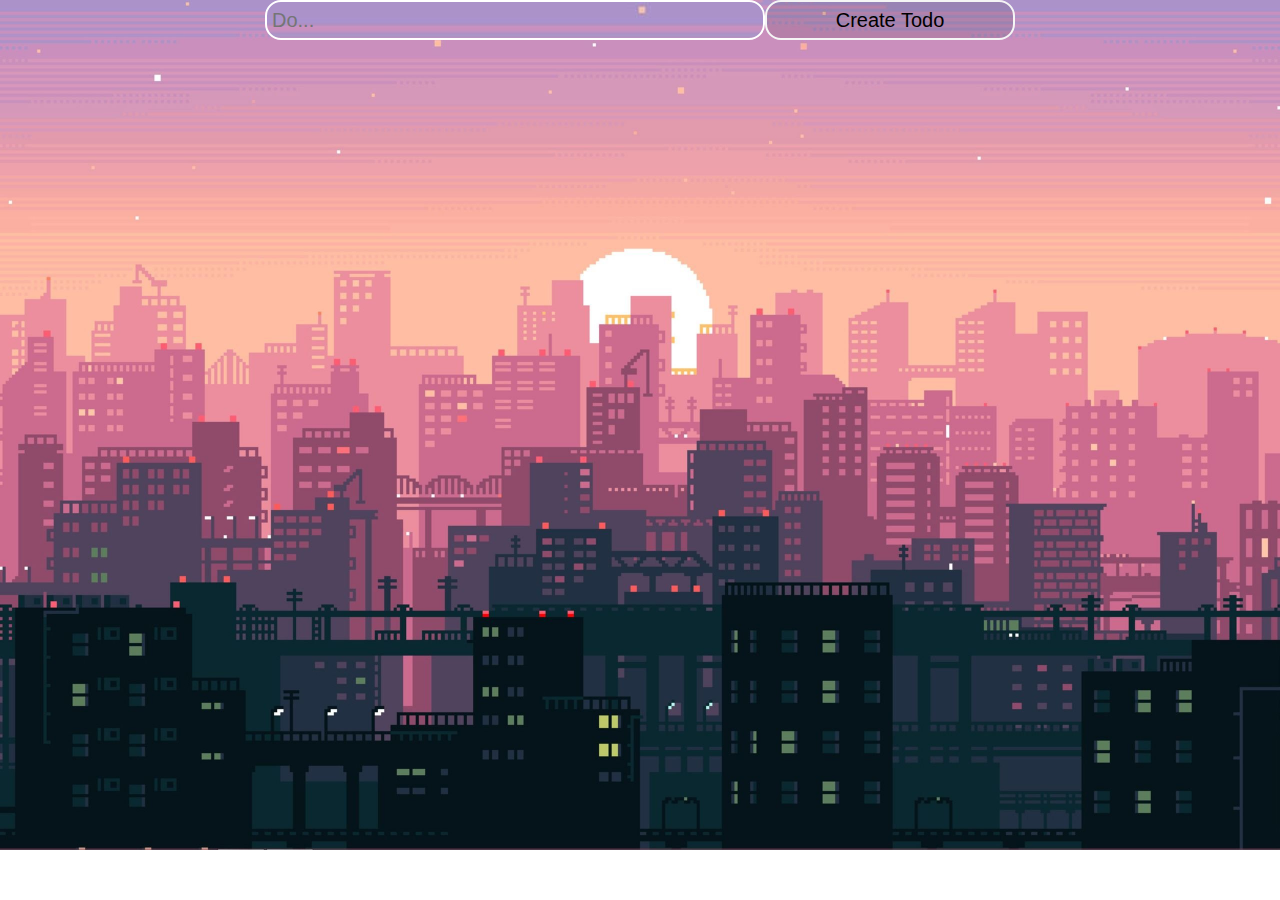
<file: lesson_6/index.html>
<!DOCTYPE html>
<html lang="en">
<head>
    <meta charset="UTF-8">
    <meta name="viewport" content="width=device-width, initial-scale=1.0">
    <title>Document</title>
    <link rel="stylesheet" href="style.css">
</head>
<body>
    <div class="todo">
        <input type="text" id="input" placeholder="Do...">
        <button id="create_button">Create Todo</button>
    </div>
<div id="Todo_list">

</div>
</body>
<script src="app.js"></script>
</html>
</file>
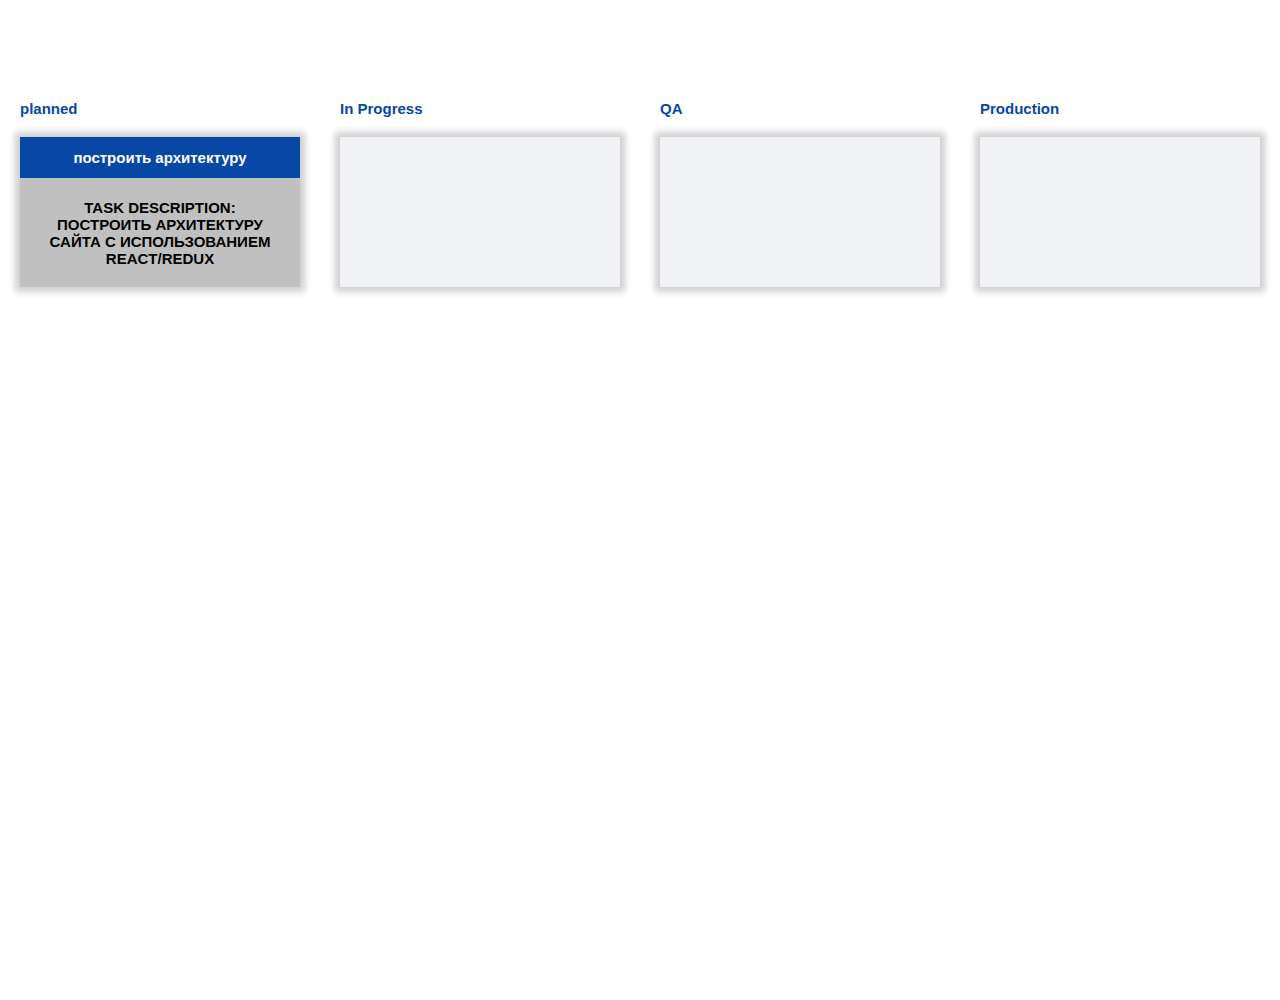
<file: lesson_8/index.html>
<!DOCTYPE html>
<html lang="en">
<head>
    <meta charset="UTF-8">
    <meta name="viewport" content="width=device-width, initial-scale=1.0">
    <title>Document</title>
    <link rel="stylesheet" href="style.css">
</head>
<body>
    <div class="container">
        <div class="wrapper">
            <ul class="list">
                <li class="list__caption">planned</li>
                <li class="list__caption">In Progress</li>
                <li class="list__caption">QA</li>
                <li class="list__caption">Production</li>
                <li class="list__cell">
                    <div class="list__card" draggable="true">
                        <div class="list__card-header">Построить архитектуру</div>
                        <div class="list__card-info">
                            task description:
                            Построить архитектуру сайта с использованием react/redux
                        </div>
                    </div>
                </li>
                <li class="list__cell"></li>
                <li class="list__cell"></li>
                <li class="list__cell"></li>
            </ul>
        </div>
    </div>
</body>
<script src="app.js"></script>
</html>
</file>
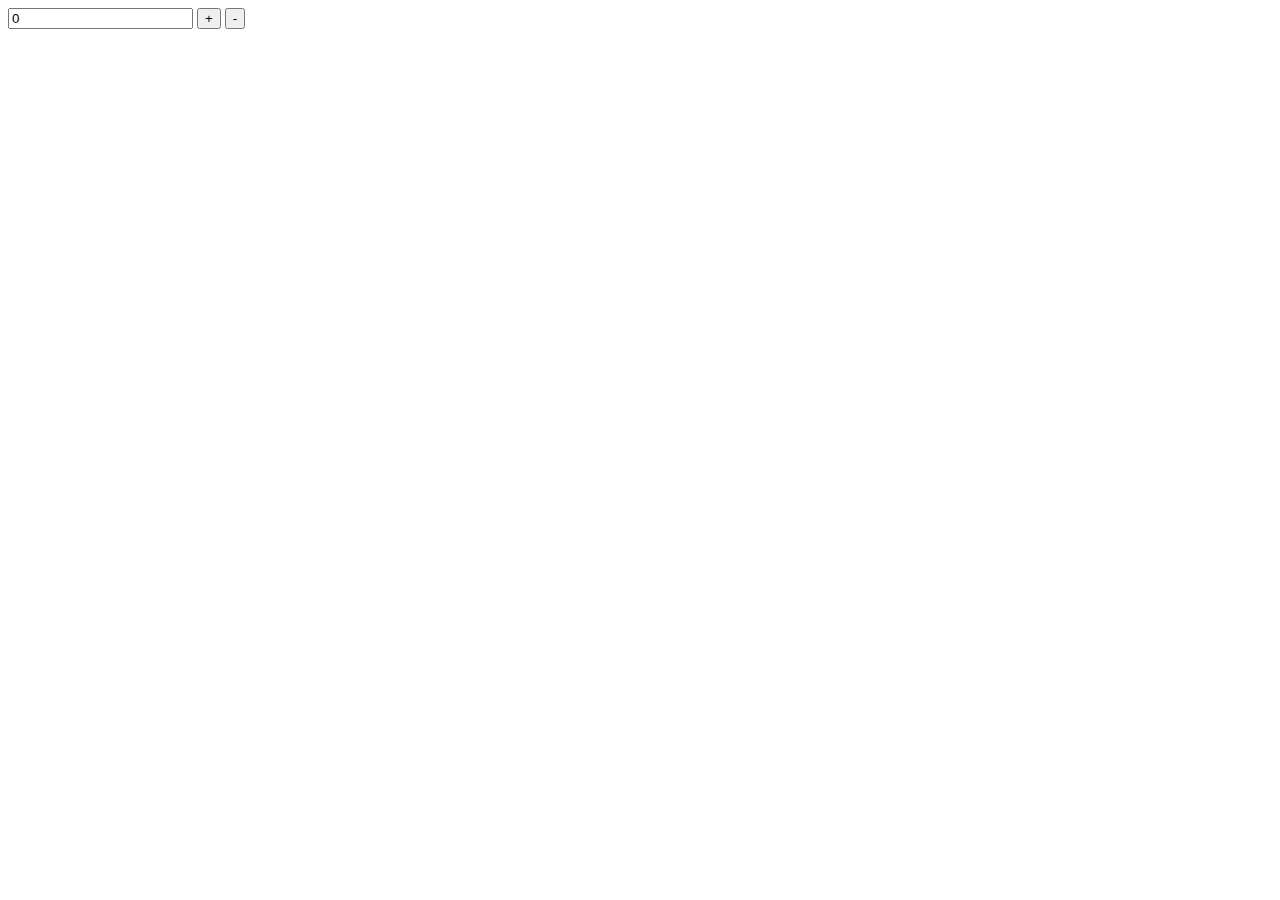
<file: homeworks/DZ4_alikhan_30-03/index.html>
<!DOCTYPE html>
<html lang="en">
<head>
    <meta charset="UTF-8">
    <meta name="viewport" content="width=device-width, initial-scale=1.0">
    <title>Document</title>
</head>
<body>
    <input type="text" class="inputClass" value="0">
    <button class="plus">+</button>
    <button class="minus">-</button>
</body>
<script src="app.js"></script>
</html>
</file>
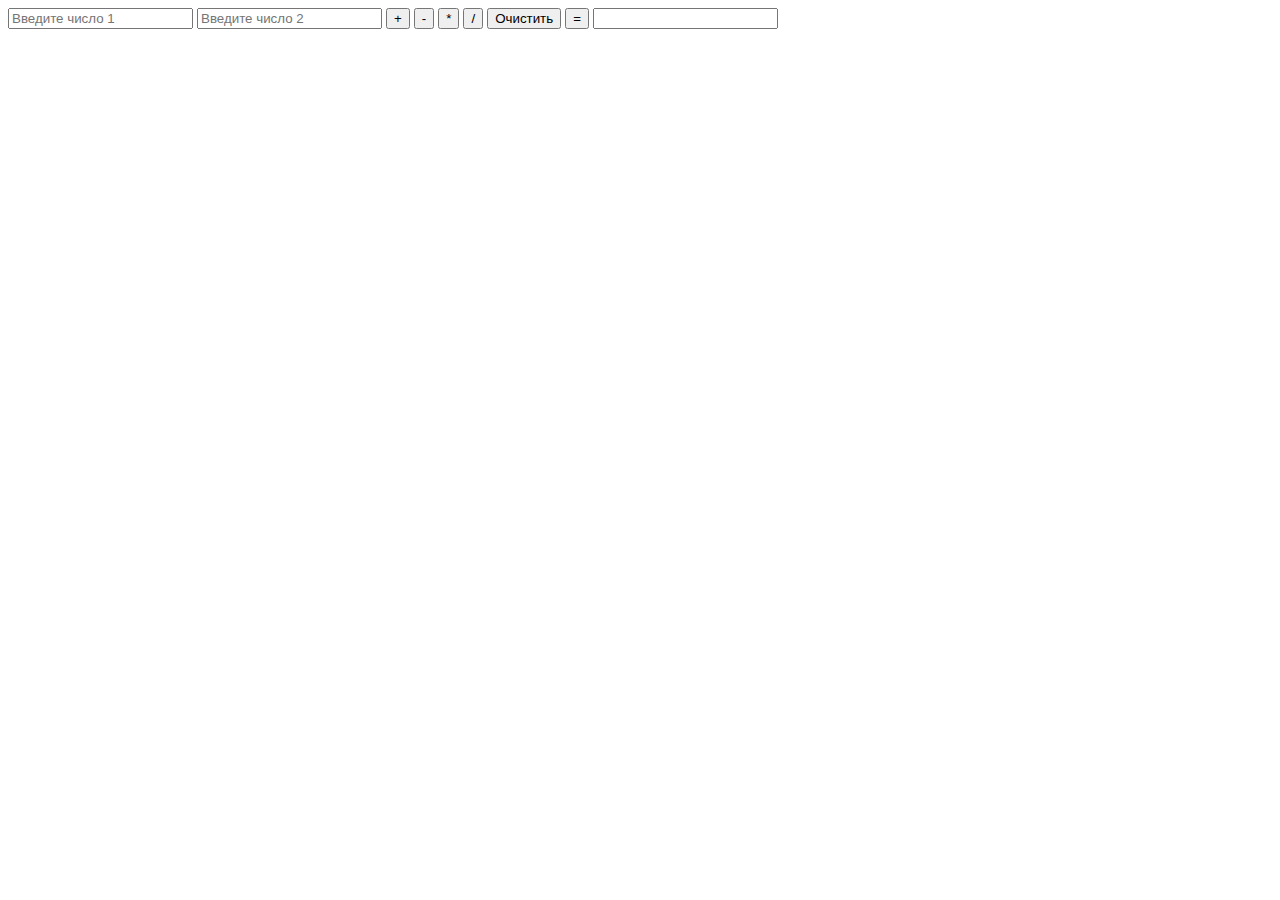
<file: homeworks/DZ6_alikhan_30-03/index.html>
<!DOCTYPE html>
<html lang="en">
<head>
    <meta charset="UTF-8">
    <meta name="viewport" content="width=device-width, initial-scale=1.0">
    <title>Калькулятор</title>
</head>
<body>
    <input type="number" id="num1" placeholder="Введите число 1">
    <input type="number" id="num2" placeholder="Введите число 2">
    <button id="add">+</button>
    <button id="subtract">-</button>
    <button id="multiply">*</button>
    <button id="divide">/</button>
    <button id="clear">Очистить</button>
    <button id="calculate">=</button>
    <input type="text" id="result" readonly>
    
</body>
<script src="app.js"></script>
</html>
</file>
<file: lesson_6/style.css>
*{
    margin: 0;
    padding: 0;
    box-sizing: border-box;
}

body{
    background-size: cover; 
    background-repeat: no-repeat;
    background-image: url(../lesson_6/1661362232_3-oir-mobi-p-zadnii-fon-dlya-strima-pinterest-3.jpg)
}

.todo{
    display: flex;
    align-items: center;
    justify-content: space-between;
    width: 750px;
    margin: 0 auto;
    
    
}

input{
    border: 2px solid white;
    font-size: 20px;
    color: white;
    height: 40px;
    width: 500px;
    padding: 5px;
    background-image: url(1661362232_3-oir-mobi-p-zadnii-fon-dlya-strima-pinterest-3.jpg);
    cursor: pointer;
    border-radius: 16px;   
}

#create_button{
    width: 250px;
    height: 40px;
    border: 2px solid whitesmoke;
    cursor: pointer;
    background: rgba(0,0,0,0.1);
    font-size: 20px;
    border-radius: 16px;
}

#todo_list{
    margin: 0 auto;
    width: 750px;
    
    
}

.block_text {
    width: 100%;
    border: 2px solid whitesmoke;
    padding: 8px;
    margin-top: 5px;
    display: flex;
    justify-content: space-between;
    align-items: center;
    border-radius: 16px;
}
h3{
    font-size: 25px;
    font-family: sans-serif;
    cursor: pointer;
}
.div_button{
    display: flex;
    width: 320px;
    height: 100%;
    justify-content: space-between;
}
.delete_button {
    width: 150px;
    height: 40px;
    background-color: rgb(212, 15, 15);
    color: black;
    border: 2px solid whitesmoke;
    cursor: pointer;
    border-radius:  16px;
    font-size: 20px;
}
.edit_button {
    width: 150px;
    height: 40px;
    background-color: rgb(224, 224, 12);
    color: black;
    border: 2px solid whitesmoke;
    cursor: pointer;
    border-radius:  16px;
    font-size: 20px;
}
.toggle{
    text-decoration: line-through;
}
</file>
<file: lesson_8/style.css>
* {
    box-sizing: border-box;
    padding: 0;
    margin: 0;
}
body{
    font-size: 15px;
    line-height: normal;
    font-weight: 400;
    font-family: Arial, sans-serif;
}
.container{
    width: 100%;
    min-height: 100vh;
}
.wrapper{
    min-width: 1024px;
    margin: 0 auto;
}
.list{
    display: flex;
    justify-content: space-between;
    flex-wrap: wrap;
    margin: 100px 0;
}
.list__cell{
    flex-basis: calc(25% - 40px);
    min-height: 150px;
    margin: 20px;
    list-style: none;
    box-shadow: 0px 0px 7px 5px rgba(0, 0, 0, 0.2);
    overflow: hidden;
    background-color: #f0f2f5;
}
.list__caption{
    width: calc(25% - 40px);
    margin: 0 20px;
    list-style: none;
    font-weight: bold;
    color: #0747a6;
}
.list__card{
    display: flex;
    flex-wrap: wrap;
    flex-direction: column;
    text-align: center;
    min-height: 100%;
    cursor: all-scroll;
}
.list__card-header{
    text-transform: lowercase;
    font-weight: bold;
    padding: 12px 20px;
    background-color: #0747a6;
    color: white;
}
.list__card-info{
    display: flex;
    align-items: center;
    justify-content: space-between;
    background-color: silver;
    flex-grow: 1;
    padding: 12px 20px;
    font-size: 15px;
    text-transform: uppercase;
    font-weight: 600;
}
.hide{
    display: none;
}
.hovered{
    background-color: silver;
}
</file>
